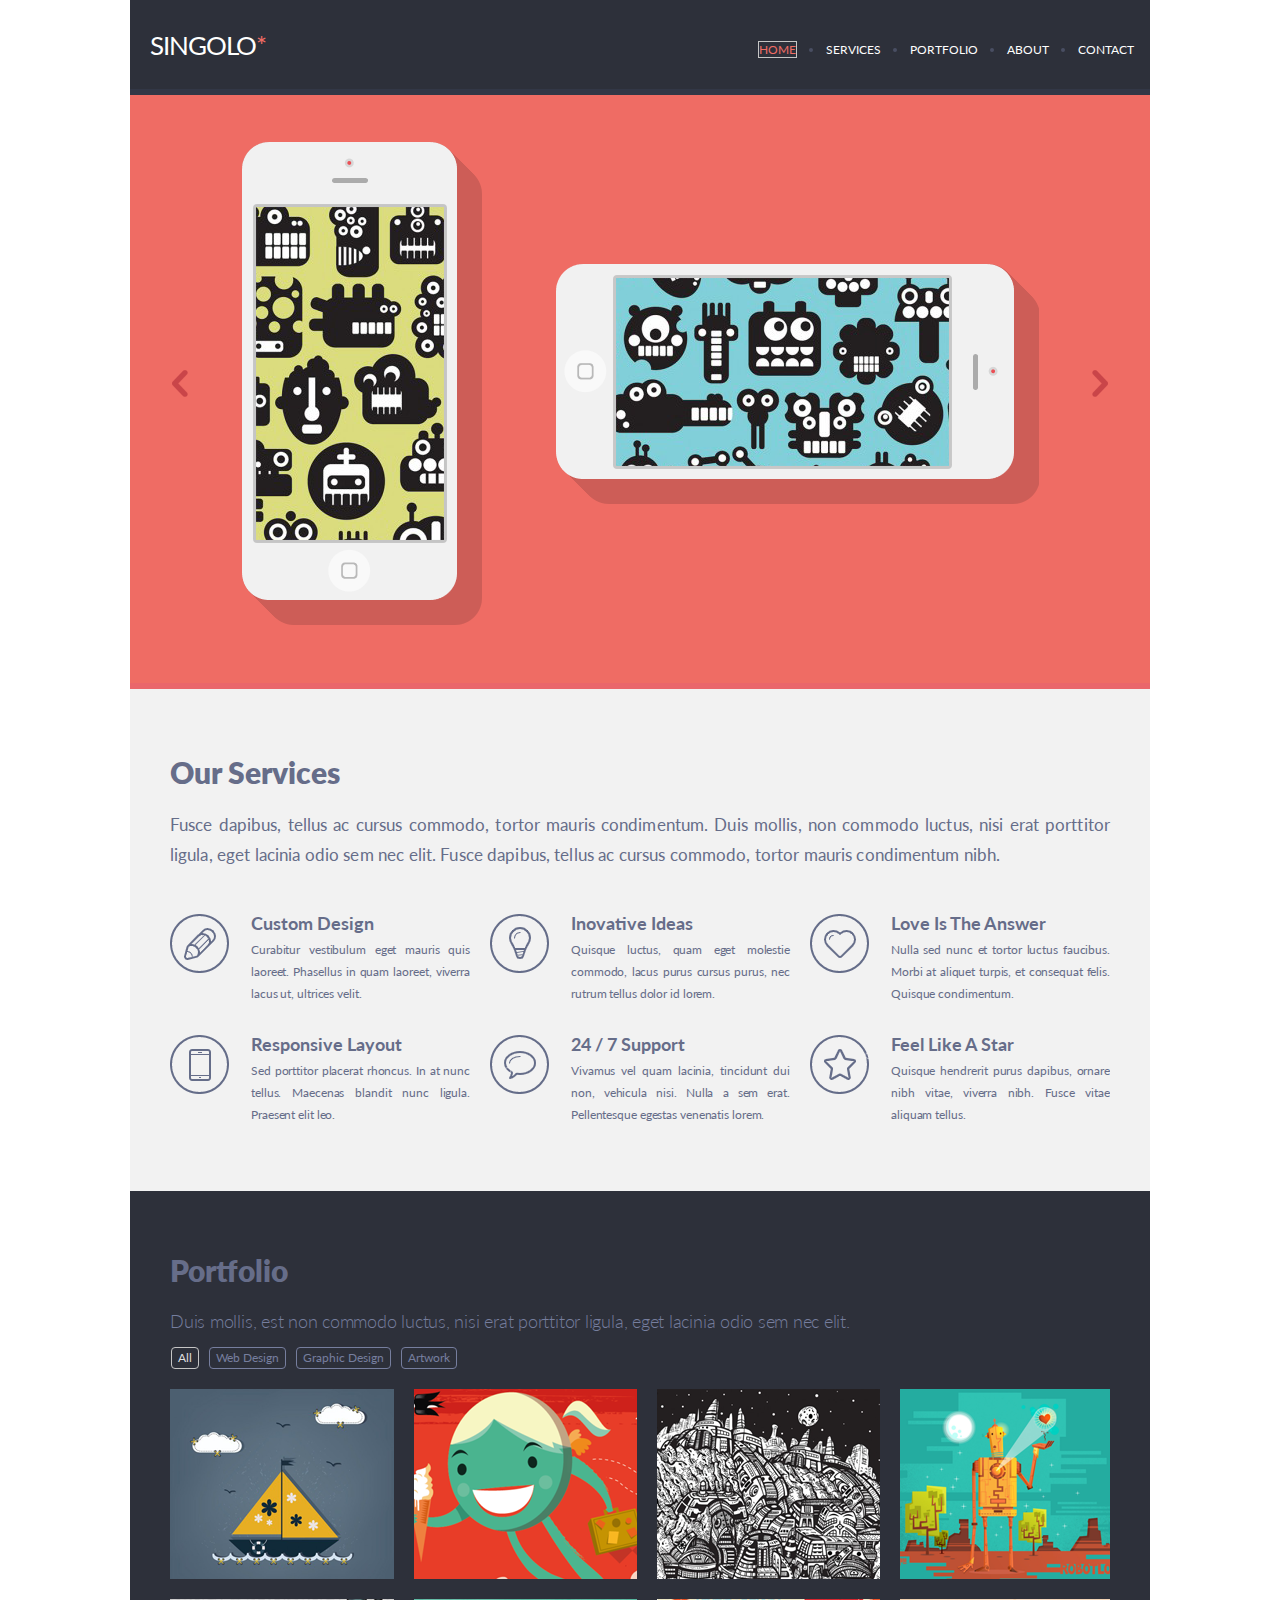
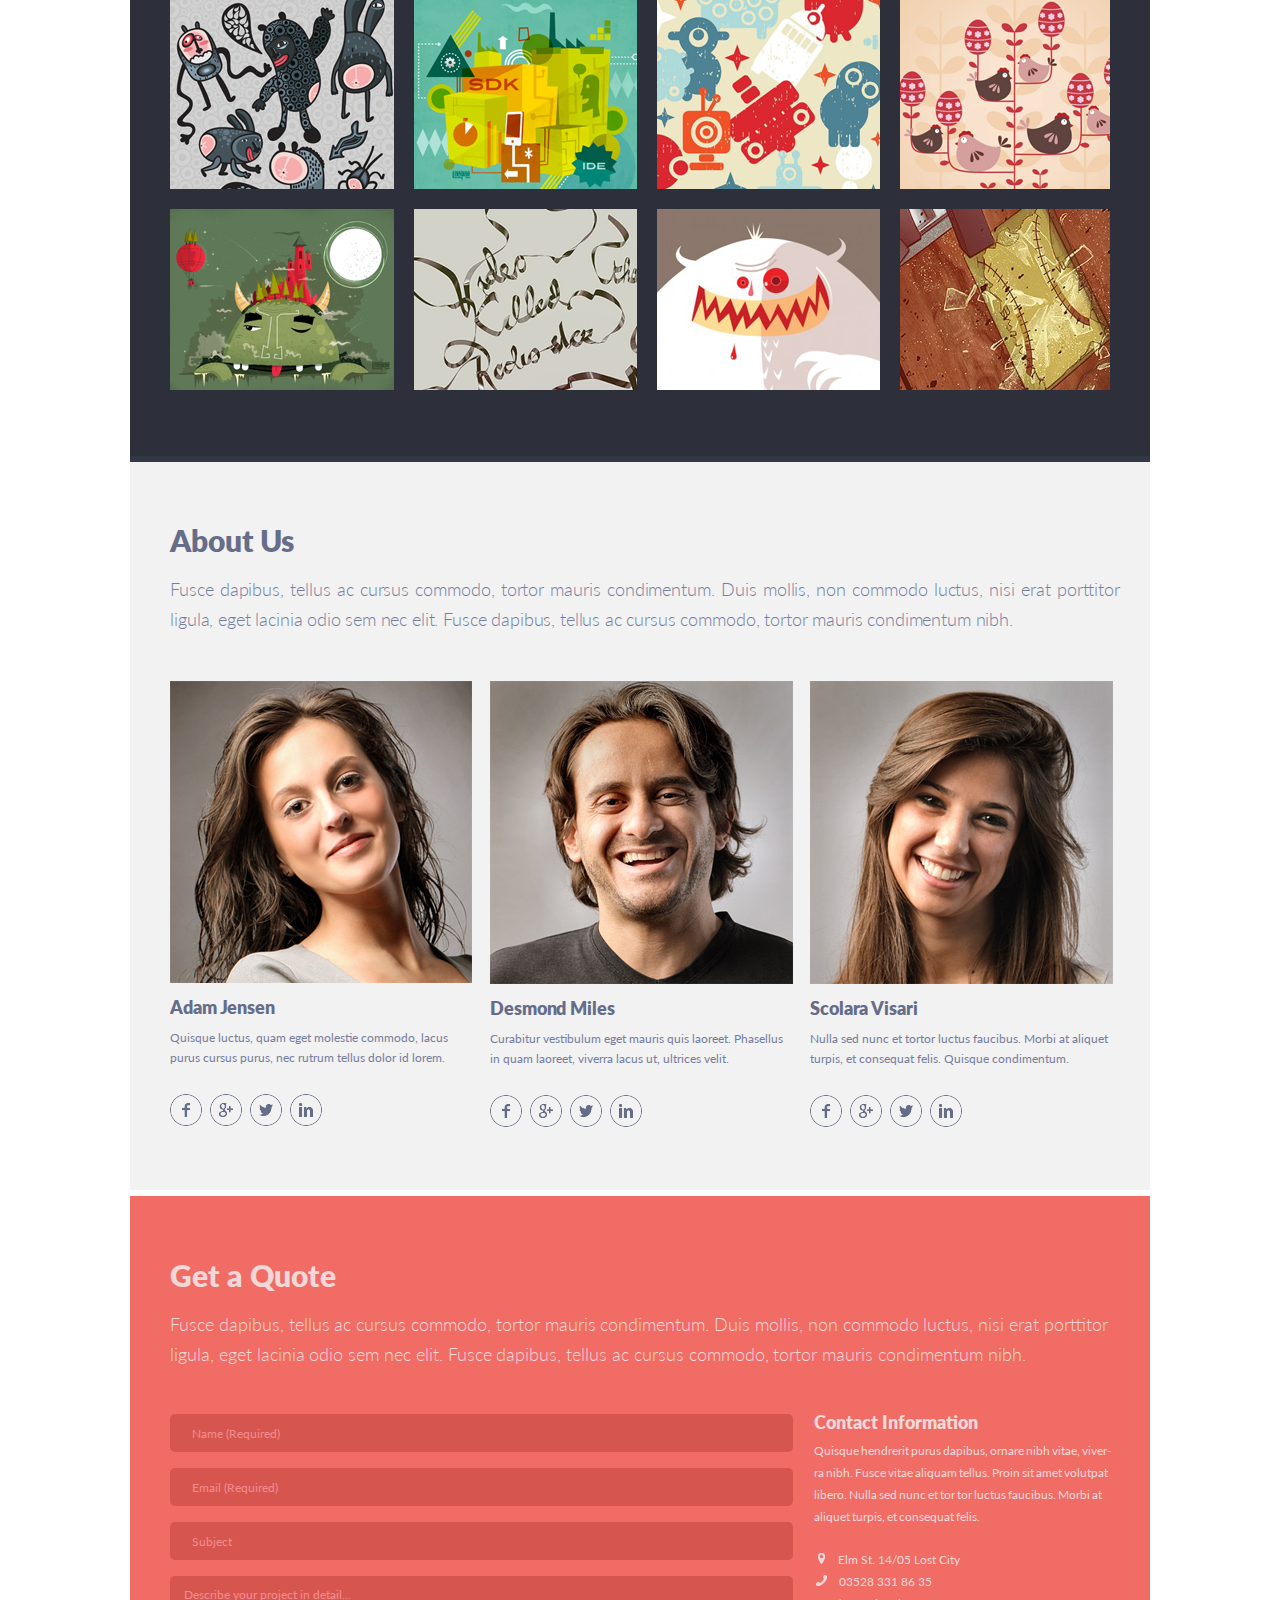
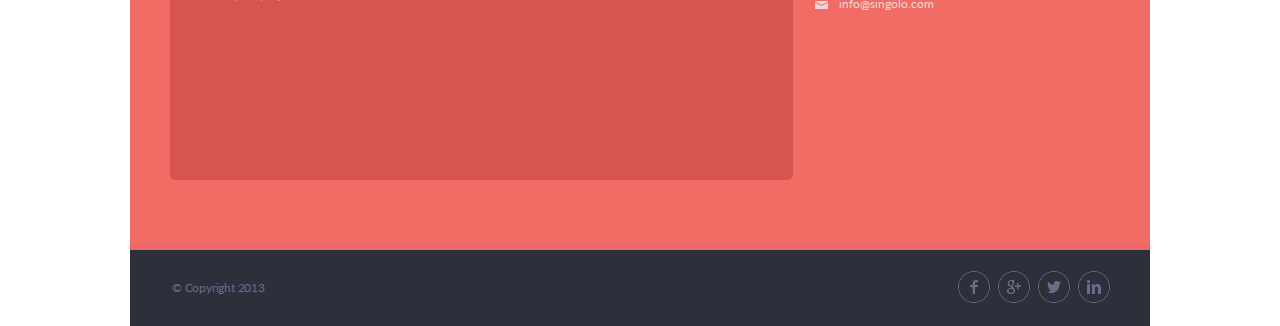
<file: index.html>
<!DOCTYPE html>
<html lang="en" dir="ltr">
  <head>
    <meta charset="utf-8">
    <link rel="stylesheet" href="style.css">
    <title>Singolo</title>
  </head>
  <body>
    <header>
      <div class="container">
        <h1>Singolo</h1>
        <nav class="header-nav">
          <ul>
            <li><span class="active">Home</span></li>
            <li><span>Services</span></li>
            <li><span>Portfolio</span></li>
            <li><span>About</span></li>
            <li><span>Contact</span></li>
          </ul>
        </nav>
      </div>
    </header>
    <section class="promo">
      <div class="wrapper">
        <div class="slider">
          <img class="slider__arrow_left" src="./assets/images/left.png" alt="left-arrow">
          <div class="slider__content">
            <img class="slider__image-1" src="./assets/images/iphone-vertical.png" alt="iphone vertical">
            <img class="slider__image-2" src="./assets/images/iphone-horizontal.png" alt="iphone horizontal">
          </div>
          <img class="slider_arrow_right" src="./assets/images/right.png" alt="right-arrow">
        </div>
      </div>
    </section>
    <section class="services">
                <div class="head-services">
                    <h2>Our Services</h2>
                    <p>
                        Fusce dapibus, tellus ac cursus commodo, tortor mauris condimentum.
                        Duis mollis, non commodo luctus, nisi erat porttitor ligula, eget
                        lacinia odio sem nec elit. Fusce dapibus, tellus ac cursus commodo,
                        tortor mauris condimentum nibh.
                    </p>
                </div>
                <div class="container-service">
                    <div class="services-item">
                        <img class="service-icon" src="assets/images/serv/pen.png" alt="image">
                        <div class="item-description">
                            <h3>Custom design</h3>
                            <p>
                                Curabitur vestibulum eget mauris quis laoreet. Phasellus in quam
                                laoreet, viverra lacus ut, ultrices velit.</p>
                        </div>
                    </div>
                    <div class="services-item">
                        <img class="service-icon" src="assets/images/serv/bulb.png" alt="image">
                        <div class="item-description">
                            <h3>Inovative ideas</h3>
                            <p>
                                Quisque luctus, quam eget molestie commodo, lacus purus cursus
                                purus, nec rutrum tellus dolor id lorem.</p>
                        </div>
                    </div>
                    <div class="services-item">
                        <img class="service-icon" src="assets/images/serv/heart.png" alt="image">
                        <div class="item-description">
                            <h3>Love is the answer</h3>
                            <p>Nulla sed nunc et tortor luctus faucibus. Morbi at aliquet turpis,
                            et consequat felis. Quisque condimentum.</p>
                        </div>
                    </div>
                    <div class="services-item">
                        <img class="service-icon" src="assets/images/serv/phone.png" alt="image">
                        <div class="item-description">
                            <h3>Responsive layout</h3>
                            <p>  Sed porttitor placerat rhoncus. In at nunc tellus. Maecenas blandit nunc
                                ligula. Praesent elit leo.</p>
                        </div>
                    </div>
                    <div class="services-item">
                        <img class="service-icon" src="assets/images/serv/bubble.png" alt="image">
                        <div class="item-description">
                            <h3>24 / 7 support</h3>
                            <p>Vivamus vel quam lacinia, tincidunt dui non, vehicula nisi. Nulla a sem
                                erat. Pellentesque egestas venenatis lorem.</p>
                        </div>
                    </div>
                    <div class="services-item">
                        <img class="service-icon" src="assets/images/serv/star.png" alt="image">
                        <div class="item-description">
                            <h3>Feel like a star</h3>
                            <p>Quisque hendrerit purus dapibus, ornare nibh vitae, viverra
                                nibh. Fusce vitae aliquam tellus.</p>
                        </div>
                    </div>
                </div>
          </section>
    </div>
	<main>
      <section class="portfolio">
        <div class='portfolio-title'>
          <h2>Portfolio</h2>
          <p>
            Duis mollis, est non commodo luctus, nisi erat porttitor ligula, eget lacinia odio sem nec elit.
          </p>
        </div>
        <div class="filter">
          <button class="filter-item active">All</button>
          <button class="filter-item">Web Design</button>
          <button class="filter-item">Graphic Design</button>
          <button class="filter-item">Artwork</button>
        </div>
        <div class="projects-container">
          <img src="./assets/image/Picture-1.png" alt="1">
          <img src="./assets/image/Picture-2.png" alt="2">
          <img src="./assets/image/Picture-3.png" alt="3">
          <img src="./assets/image/Picture-4.png" alt="4">
          <img src="./assets/image/Picture-5.png" alt="5">
          <img src="./assets/image/Picture-6.png" alt="6">
          <img src="./assets/image/Picture-7.png" alt="7">
          <img src="./assets/image/Picture-8.png" alt="8">
          <img src="./assets/image/Picture-9.png" alt="9">
          <img src="./assets/image/Picture-10.png" alt="10">
          <img src="./assets/image/Picture-11.png" alt="11">
          <img src="./assets/image/Picture-12.png" alt="12">
        </div>
      </section>
      <section class="about-us">
      <div class="wrapper">
          <h2 class="about-us-head">About Us</h2>
          <p class="about-us-description">Fusce dapibus, tellus ac cursus commodo, tortor mauris condimentum. Duis mollis, non commodo luctus, nisi erat porttitor ligula, eget lacinia odio sem nec elit. Fusce dapibus, tellus ac cursus commodo, tortor mauris condimentum nibh.</p>
          <div class="layout-3-column">
              <div class="card">
                  <img src="./assets/image/photo1.png" alt="photo1">
                  <h3 class="card-head">Adam Jensen</h3>
                  <p class="card-content">Quisque luctus, quam eget molestie commodo, lacus purus cursus purus, nec rutrum tellus dolor id lorem.</p>
                  <div class="card-net">
                      <a href="#"><img src="assets/image/facebook.png" alt="facebook"></a>
                      <a href="#"><img src="assets/image/google.png" alt="google"></a>
                      <a href="#"><img src="assets/image/twitter.png" alt="twitter"></a>
                      <a href="#"><img src="assets/image/linkedin.png" alt="linkedin"></a>
                  </div>
              </div>
              <div class="card">
                  <img src="./assets/image/photo2.png" alt="photo2">
                  <h3 class="card-head">Desmond Miles</h3>
                  <p class="card-content">Curabitur vestibulum eget mauris quis laoreet. Phasellus in quam laoreet, viverra lacus ut, ultrices velit.</p>
                  <div class="card-net">
                      <a href="#"><img src="./assets/image/facebook.png" alt="facebook"></a>
                      <a href="#"><img src="./assets/image/google.png" alt="google"></a>
                      <a href="#"><img src="./assets/image/twitter.png" alt="twitter"></a>
                      <a href="#"><img src="./assets/image/linkedin.png" alt="linkedin"></a>
                  </div>
              </div>
              <div class="card">
                  <img src="./assets/image/photo3.png" alt="photo3">
                  <h3 class="card-head">Scolara Visari</h3>
                  <p class="card-content">Nulla sed nunc et tortor luctus faucibus. Morbi at aliquet turpis, et consequat felis. Quisque condimentum.</p>
                  <div class="card-net">
                      <a href="#"><img src="./assets/image/facebook.png" alt="facebook"></a>
                      <a href="#"><img src="./assets/image/google.png" alt="google"></a>
                      <a href="#"><img src="./assets/image/twitter.png" alt="twitter"></a>
                      <a href="#"><img src="./assets/image/linkedin.png" alt="linkedin"></a>
                  </div>
              </div>
          </div>
        </div>
      </section>
    </main>
	<section class='get-container'>
      <div class='content-container'>
        <h2>Get a Quote</h2>
        <p>Fusce dapibus, tellus ac cursus commodo, tortor mauris condimentum. Duis mollis, non commodo luctus, nisi erat porttitor ligula, eget lacinia odio sem nec elit. Fusce dapibus, tellus ac cursus commodo, tortor mauris condimentum nibh.</p>
        <div class='form'>
            <input placeholder="Name (Required)">
            <input placeholder="Email (Required)">
            <input placeholder="Subject">
            <textarea placeholder="Describe your project in detail..."></textarea>
        </div>
        <div class='container-contacts'>
            <h5>Contact Information</h5>
            <p>
                Quisque hendrerit purus dapibus, ornare nibh vitae, viver-ra nibh. Fusce vitae aliquam tellus. Proin sit amet volutpat libero. Nulla sed nunc et tor tor luctus faucibus. Morbi at aliquet turpis, et consequat felis.
            </p>
            <div class='contact-info'>
                <span>
                    <img class="contact-img1" src='assets/image/location.png' alt='Image'><span class="location">Elm St. 14/05 Lost City</span>
                </span>
                <span>
                    <img class="contact-img2" src='assets/image/phone.png' alt='Image'><span class="contact">03528 331 86 35</span>
                </span>
                <span>
                    <img class="contact-img3" src='assets/image/mail.png' alt='Image'><span class="contact">info@singolo.com</span>
                </span>
            </div>
          </div>
        </div>
      </section>
      <footer>
        <p>© Copyright 2013</p>
        <span class='footer-social'>
          <span><a href="#"><img src="assets/image/facebook.png" alt="facebook"></a></span>
          <span><a href="#"><img src="assets/image/google.png" alt="google"></a></span>
          <span><a href="#"><img src="assets/image/twitter.png" alt="twitter"></a></span>
          <span><a href="#"><img src="assets/image/linkedin.png" alt="linkedin"></a></span>
        </span>
      </footer>
  </body>
</html>
</file>
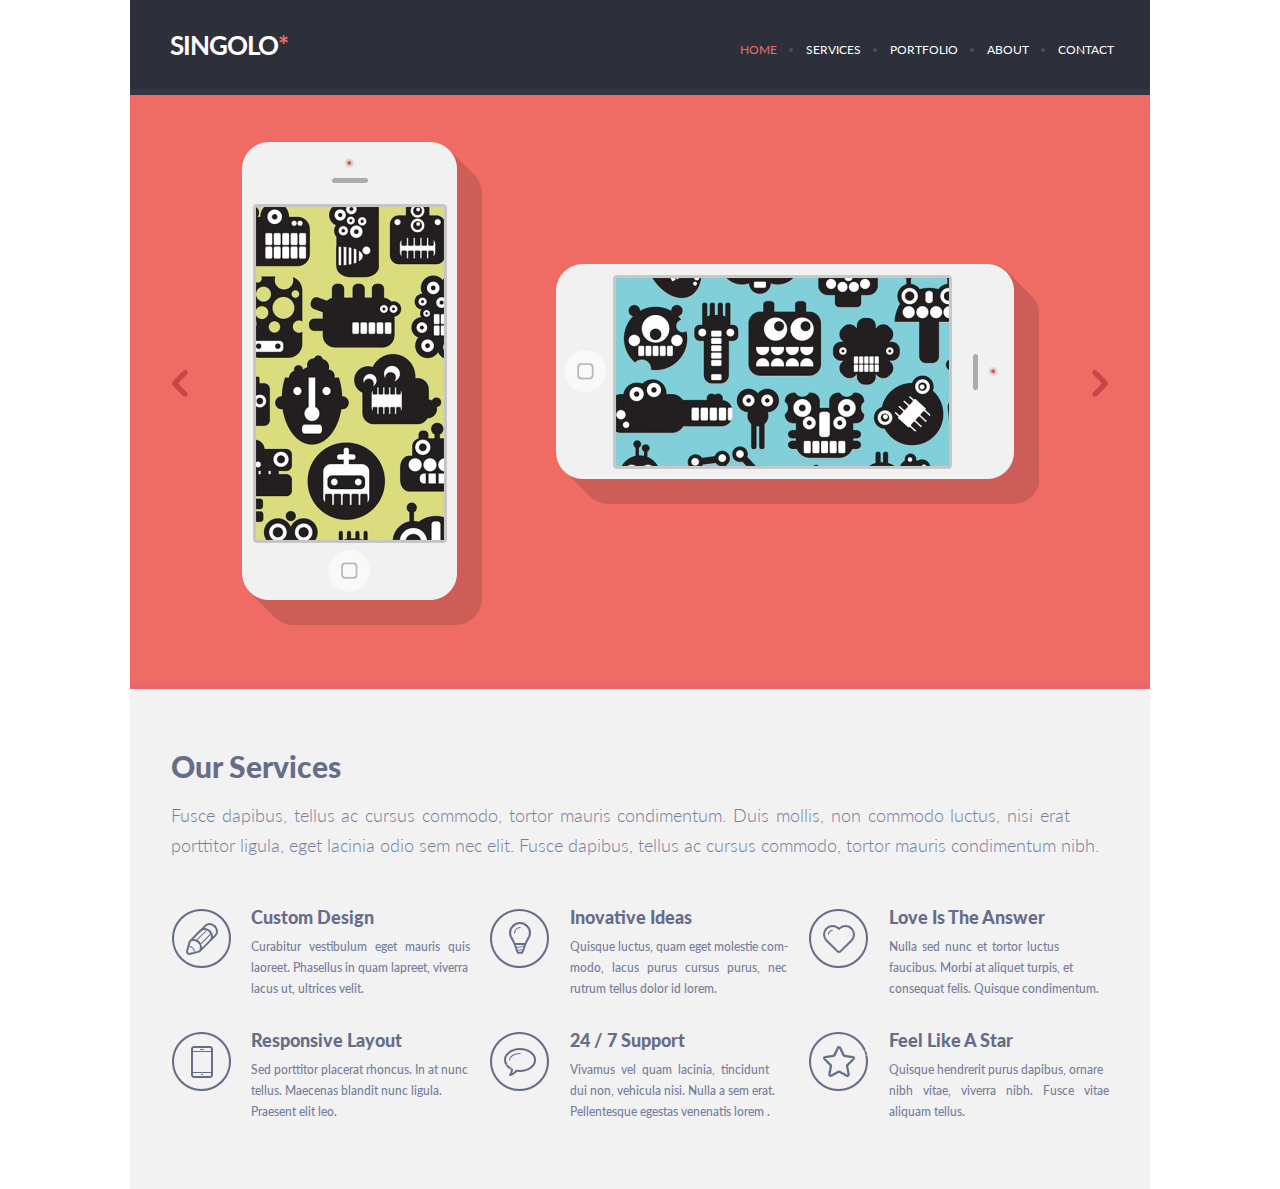
<file: singolo1.html>
<!DOCTYPE html>
<html lang="en" dir="ltr">
  <head>
    <meta charset="utf-8">
    <link href="https://fonts.googleapis.com/css?family=Lato:300,400,700,900&display=swap" rel="stylesheet">
    <link rel="stylesheet" href="Singolo1.css">
    <title>Singolo</title>
  </head>
  <body>
    <header>
      <div class="container">
        <h1>Singolo</h1>
        <nav class="header-nav">
          <ul>
            <li><span class="active">Home</span></li>
            <li><span>Services</span></li>
            <li><span>Portfolio</span></li>
            <li><span>About</span></li>
            <li><span>Contact</span></li>
          </ul>
        </nav>
      </div>
    </header>
    <section class="promo">
      <div class="wrapper">
        <div class="slider">
          <img class="slider__arrow_left" src="./assets/images/left.png" alt="left-arrow">
          <div class="slider__content">
            <img class="slider__image-1" src="./assets/images/iphone-vertical.png" alt="iphone vertical">
            <img class="slider__image-2" src="./assets/images/iphone-horizontal.png" alt="iphone horizontal">
          </div>
          <img class="slider_arrow_right" src="./assets/images/right.png" alt="right-arrow">
        </div>
      </div>
    </section>
    <section class="service">
        <div class="wrapper">
          <div class="service-content">
            <div class="service__description">
              <h2>Our Services</h2>
              <p><span class="service__desc">Fusce dapibus, tellus ac cursus commodo, tortor mauris condimentum. Duis mollis, non commodo luctus, nisi erat porttitor</span> ligula, eget lacinia odio sem nec elit. Fusce dapibus, tellus ac cursus commodo, tortor mauris condimentum nibh.</p>
            </div>
            <div class="layout-3-column">
              <div class="our-service">
                <div class="our-service__name">
                  <div class="our-service__img first-col-img">
                    <img src="assets/images/serv/pen.png" alt="pen" width="59" height="59">
                  </div>
                  <div class="our-service__info">
                    <h2>Custom Design</h2>
                    <p class="our-service__desc"><span class="spacing1">Curabitur vestibulum eget mauris quis</span> laoreet. Phasellus in quam lapreet, viverra lacus ut, ultrices velit.</p>
                  </div>
                </div>
                <div class="our-service__name">
                  <div class="our-service__img first-col-img">
                    <img src="assets/images/serv/phone.png" alt="phone" width="59" height="59">
                  </div>
                  <div class="our-service__info">
                    <h2>Responsive Layout</h2>
                    <p class="our-service__desc">Sed porttitor placerat rhoncus. In at nunc tellus. Maecenas blandit nunc ligula. Prae&shy;sent elit leo.</p>
                  </div>
                </div>
              </div>
              <div class="our-service">
                <div class="our-service__name">
                  <div class="our-service__img">
                    <img src="assets/images/serv/bulb.png" alt="bulb" width="59" height="59">
                  </div>
                  <div class="our-service__info">
                    <h2>Inovative Ideas</h2>
                    <p class="our-service__desc">Quisque luctus, quam eget molestie com&shy;modo<span class="spacing2">, lacus purus cursus purus, nec</span> rutrum tellus dolor id lorem.</p>
                  </div>
                </div>
                <div class="our-service__name">
                  <div class="our-service__img">
                    <img src="assets/images/serv/bubble.png" alt="bubble" width="59" height="59">
                  </div>
                  <div class="our-service__info">
                    <h2>24 / 7 Support</h2>
                    <p class="our-service__desc"><span class="spacing3">Vivamus vel quam lacinia, tincidunt dui</span> non, vehicula nisi. Nulla a sem erat. Pellen&shy;tesque egestas venenatis lorem .</p>
                  </div>
                </div>
              </div>
              <div class="our-service">
                <div class="our-service__name">
                  <div class="our-service__img">
                    <img src="assets/images/serv/heart.png" alt="heart" width="59" height="59">
                  </div>
                  <div class="our-service__info">
                    <h2> Love Is The Answer</h2>
                    <p class="our-service__desc"><span class="spacing4">Nulla sed nunc et tortor luctus faucibus</span>. Morbi at aliquet turpis, et consequat felis. Quisque condimentum.</p>
                  </div>
                </div>
                <div class="our-service__name">
                  <div class="our-service__img">
                    <img src="assets/images/serv/star.png" alt="star" width="59" height="59">
                  </div>
                  <div class="our-service__info">
                    <h2> Feel Like A Star</h2>
                    <p class="our-service__desc">Quisque hendrerit purus dapibus, ornare <span class="spacing5">nibh vitae, viverra nibh. Fusce vitae</span> aliquam tellus.</p>
                  </div>
                </div>
              </div>
            </div>
          </div>
        </div>
          <div class="line color"></div>
      </section>
  </body>
</html>
</file>
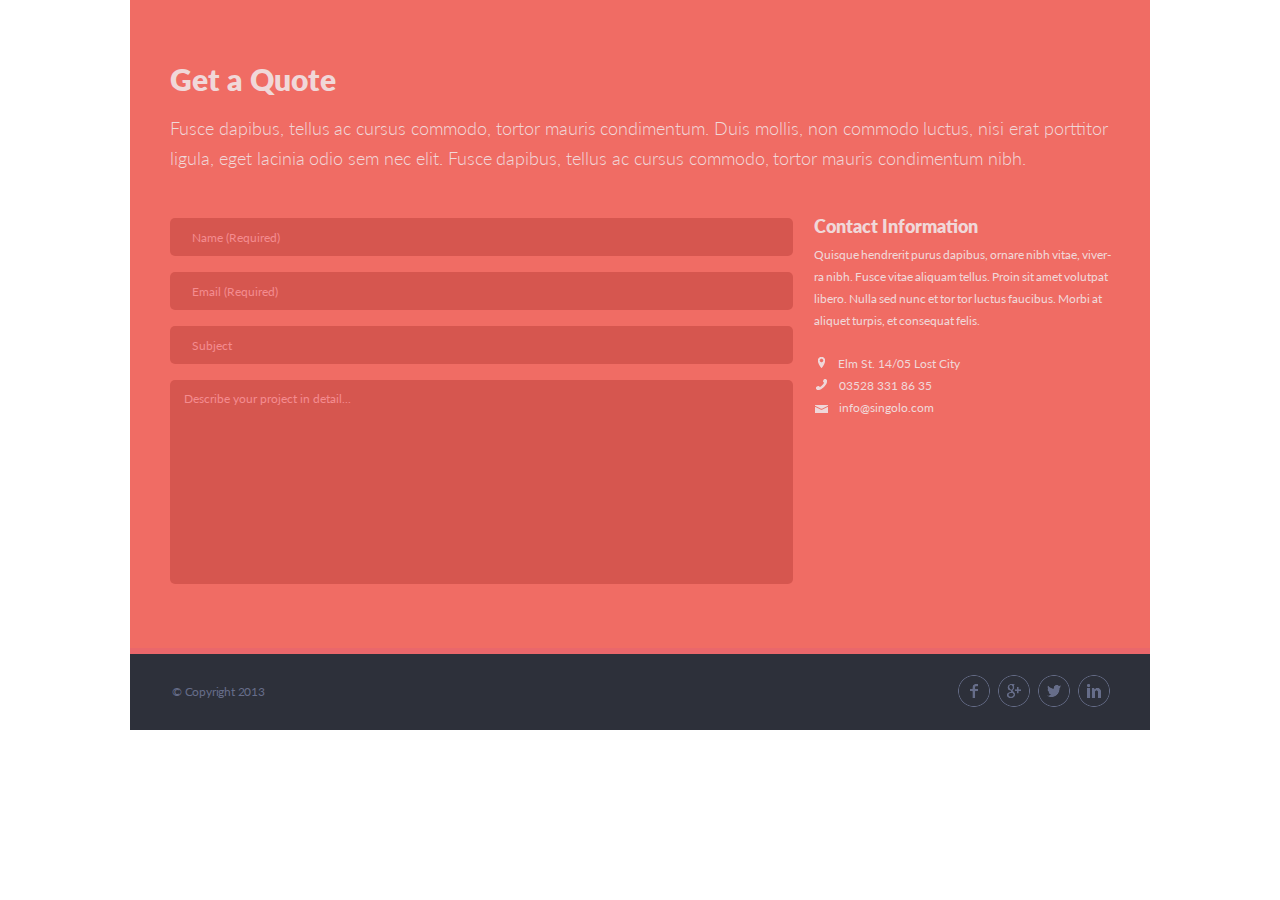
<file: singolo3.html>
<!DOCTYPE html>
<html lang="en" dir="ltr">
  <head>
    <meta charset="utf-8">
    <link rel="stylesheet" href="singolo3.css">
    <title></title>
  </head>
  <body>
    <section class='get-container'>
      <div class='content-container'>
        <h2>Get a Quote</h2>
        <p>Fusce dapibus, tellus ac cursus commodo, tortor mauris condimentum. Duis mollis, non commodo luctus, nisi erat porttitor ligula, eget lacinia odio sem nec elit. Fusce dapibus, tellus ac cursus commodo, tortor mauris condimentum nibh.</p>
        <div class='form'>
            <input placeholder="Name (Required)">
            <input placeholder="Email (Required)">
            <input placeholder="Subject">
            <textarea placeholder="Describe your project in detail..."></textarea>
        </div>
        <div class='container-contacts'>
            <h5>Contact Information</h5>
            <p>
                Quisque hendrerit purus dapibus, ornare nibh vitae, viver-ra nibh. Fusce vitae aliquam tellus. Proin sit amet volutpat libero. Nulla sed nunc et tor tor luctus faucibus. Morbi at aliquet turpis, et consequat felis.
            </p>
            <div class='contact-info'>
                <span>
                    <img class="contact-img1" src='./assets/image/location.png'><span class="location">Elm St. 14/05 Lost City</span>
                </span>
                <span>
                    <img class="contact-img2" src='./assets/image/phone.png'><span class="contact">03528 331 86 35</span>
                </span>
                <span>
                    <img class="contact-img3" src='./assets/image/mail.png'><span class="contact">info@singolo.com</span>
                </span>
            </div>
          </div>
        </div>
      </section>
      <footer>
        <p>© Copyright 2013</p>
        <span class='footer-social'>
          <span><a href="#"><img src="./assets/image/facebook.png" alt="facebook"></a></span>
          <span><a href="#"><img src="./assets/image/google.png" alt="google"></a></span>
          <span><a href="#"><img src="./assets/image/twitter.png" alt="twitter"></a></span>
          <span><a href="#"><img src="./assets/image/linkedin.png" alt="linkedin"></a></span>
        </span>
      </footer>
  </body>
</html>
</file>
<file: style.css>
@font-face {
  font-family: "Lato Regular";
  src: url("assets/fonts/Lato-Regular.ttf") format("truetype");
}

@font-face {
  font-family: "Lato Light";
  src: url("assets/fonts/Lato-Light.ttf") format("truetype");
}

@font-face {
  font-family: "Lato Bold";
  src: url("assets/fonts/Lato-Bold.ttf") format("truetype");
}

@font-face {
  font-family: "Lato Black";
  src: url("assets/fonts/Lato-Black.ttf") format("truetype");
}

* {
    margin: 0;
    font-family: "Lato Regular", sans-serif;
    font-weight: normal;
}

body {
  padding: 0;
  width: 1020px;
  margin: auto;
}

.container {
  max-width: 980px;
  margin: 0 auto;
  padding: 0 20px;
}
header {
  background-color: #2d303a;
  color: #fff;
  box-shadow: 0px 6px 0px #323746;
  position: relative;
  z-index: 9;
}
header .container{
  height: 89px;
  display: flex;
  justify-content: space-between;
  align-items: center;
  text-transform: uppercase;
}
h1 {
  font-size: 26px;
  letter-spacing: -1.1px;
}
h1::after {
  content: "*";
  color: #f06c64;

}
.header-nav {
  margin-right: -6px;
  margin-top: 10px;
}
.header-nav ul {
  display: flex;
  font-size: 12px;
  letter-spacing: 0px;
}
.header-nav ul li {
  margin-left: 10px;
  margin-right: 2px;
  list-style-position: inside;
  color: #494e62;
}
.header-nav ul li:first-child {
  list-style: none;
}
.header-nav ul li span {
  color: #fff;
  transition: color, 0.5s;
}
.header-nav ul li span:hover {
  color: #f1837d;
  cursor: pointer;
}
.header-nav ul li:first-child span {
  color: #f06c64;
}

.promo {
  box-sizing: border-box;
  height: 600px;
  background-color: #ef6c64;
  border-bottom: 6px solid #ea666b;
}

.slider {
  display: flex;
  justify-content: space-between;
  align-items: center;
  padding-top: 53px;
}

.slider__arrow_left {
  height: 100%;
  cursor: pointer;
  margin-left: 42px;
}

.slider_arrow_right {
  height: 100%;
  cursor: pointer;
  margin-right: 42px;
}

.slider__content {
  display: flex;
  justify-content: space-between;
  align-items: center;
}

.slider__image-2 {
  height: 240px;
  margin-left: 74px;
}

.services {
    padding: 55px 40px 65px;
    color: #666d89;
    background-color: #f2f2f2;
}

.head-services h2 {
    font-size: 30px;
    font-family: "Lato Black", sans-serif;
    padding-bottom: 20px;
    margin-top: 10px;
    font-weight: bold;
}

.head-services p {
    font-size: 17px;
    font-family: "Lato Regular", sans-serif;
    text-align: justify;
    line-height: 30px;
    letter-spacing: .1px;
    word-spacing: .2px;
}

.container-service {
    margin-top: 44px;
    display: grid;
    grid-template-columns: 1fr 1fr 1fr;
    column-gap: 20px;
    grid-row-gap: 30px;
    overflow: hidden;
}

.services-item {
    display: grid;
    grid-template-columns: 60px 1fr;
    grid-column-gap: 18px;
}

.item-description h3 {
    font-size: 18px;
    font-family: "Lato Bold", sans-serif;
    text-transform: capitalize;
    padding-bottom: 5px;
    font-weight: bold;
    margin-top: -2px;
    margin-left: 3px;
}

.item-description p {
    font-size: 12px;
    line-height: 22px;
    letter-spacing: -.1px;
    text-align: justify;
    margin-left: 3px;
}



.portfolio {
    width: 1020px;
    margin: auto;
    padding: 61px 40px 66px;
    box-sizing: border-box;
    background-color: #2d303a;
    color: #666d89;
    border-bottom: solid 6px #323746;;
}

.portfolio-title h2 {
  font-size: 30px;
  font-weight: bold;
  font-family: "Lato Black", sans-serif;
  padding-bottom: 18px;

}

.portfolio-title p{
  font-size: 18px;
  line-height: 30px;
  color: #767e9e;
  font-family: "Lato Light";
  font-weight: 300;
  text-align: left;
  letter-spacing: -.2px;
  word-spacing: -0.2px;
}

.filter {
    display: flex;
    margin: 11px 1px 20px;
}

.filter-item {
    outline: none;
    cursor: pointer;
    background-color: transparent;
    color: #767e9e;
    border: 1px solid #767e9e;
    border-radius: 4px;
    margin-right: 10px;
    line-height: 18px;
    font-size: 12px;
}

.active, .filter-item:hover {
    color: #dedede;;
    border: 1px solid #c5c5c5;
    transition: .3s;
}

.projects-container {
    display: grid;
    grid-template-columns: repeat(4, 1fr);
    gap: 20px;
    max-height: 601px;
    overflow: hidden;
}



.projects-container div {
  height: 187px;
  width: 220px;
  display: inline-flex;
  flex-direction: row;
  align-items:center;
  justify-content:space-around;
  overflow: hidden;
}
.projects-container div:first-child{
  background-image:url("assets/portfolio/Project1.png");
  background-position-x: 45%;
  background-position-y: 22%;
}
.projects-container div:nth-child(2){
  background-image: url("assets/portfolio/Project2.png");
  background-position-x: 57%;
  background-position-y: 50%;
}

.projects-container div:nth-child(3){
  background-image: url("assets/portfolio/Project3.png");
  background-position-x: 37%;
  background-position-y: 1%;
}
.projects-container div:nth-child(5) img{
  align-self:flex-start;
}

.projects-container div:nth-child(11) img{
  align-self:flex-end;
}

.about-us {
    width: 1020px;
    margin: auto;
    background-color: #f2f2f2;
    border-bottom: 6px solid #ffffff;
}

.about-us .wrapper {
    width: 950px;
    margin: 0 auto;
    padding: 0 40px;
    height: 728px;
    display: flex;
    flex-direction: column;
}

.about-us-head {
    font-family: "Lato Black";
    margin-top: 60px;
    font-size: 30px;
    color: #666d89;
    letter-spacing: -0.1px;
    word-spacing: -.7px;
    cursor: default;
}

.about-us-description {
    color: #767e9e;
    font-family: "Lato Light";
    font-size: 18px;
    cursor: default;
    line-height: 30px;
    margin-top: 16px;
    margin-bottom: 0px;
    word-spacing: -.3px;
    text-align: justify;
    letter-spacing: -0.1px;
}

.layout-3-column {
    margin-top: 42px;
    display: flex;
    flex-direction: row;
}

.card {
    margin-top: 5px;
    width: 300px;
    height: 460px;
    margin-right: 20px;
}

.card:nth-child(3n) {
    margin-right: 0;
}

.card-head {
    margin-top: 10px;
    font-size: 18px;
    letter-spacing: -0.1px;
    font-family: 'Lato Black';
    cursor: default;
    color: #666d89;
    white-space: nowrap;
    overflow: hidden;
}

.card-content {
    margin-top: 10px;
    font-size: 12px;
    letter-spacing: 0px;
    font-family: "Lato Regular";
    cursor: default;
    color: #767e9e;
    line-height: 1.7;
}

.card-net {
    margin-top: 25px;
}

.card-net a {
    cursor: default;
}

.card-net img {
    margin-right: 4px;
}

.card-net img:hover {
    filter: brightness(0);
    cursor: pointer;
}

.get-container {
    height: 578px;
    background-color: #f06c64;
    padding-top: 70px;
    padding-left:  40px;
    color: #f0d8d9;
    border-bottom: solid 6px #ea676b;
}

.content-container h2{
font-size: 30px;
line-height: 18px;
font-weight: bold;
font-family: "Lato Black", sans-serif;
padding-bottom: 15px;
}

.content-container>p{
  margin-top: 10px;
  font-size: 18px;
  line-height: 30px;
  font-family: "Lato Light";
  word-spacing: -0.2px;
}

input::placeholder {
    color: #f48c8f;
    padding-left: 20px;
}

textarea::placeholder {
    color: #f48c8f;
    padding-left: 12px;
}

textarea,
input {
    border: none;
}

.form {
    display: inline-flex;
    flex-direction: column;
    margin-top: 45px;
    height: 366px;
    justify-content: space-between;
}

.form input {
    width: 619px;
    height: 36px;
    border-radius: 5px;
    background-color: #d6564f;
    font-size: 12px;
    line-height: 22px;
    font-family: 'Lato Regular';

}

.form textarea {
    height: 200px;
    border-radius: 5px;
    background-color: #d6564f;
    font-size: 12px;
    line-height: 34px;
    font-family: 'Lato Regular';
    resize: none
}

.container-contacts {
    display: inline-flex;
    margin-left: 17px;
    width: 300px;
    flex-direction: column;
}

.container-contacts h5 {
    font-size: 18px;
    line-height: 18px;
    color: #f0d8d9;
    font-family: "Lato Black";
    margin: 0;
    position: relative;
    top: -9px;
}

.container-contacts p {
    width: 300px;
    height: 97px;
    font-size: 12px !important;
    line-height: 22px !important;;
    font-family: "Lato Regular", sans-serif;
    word-spacing: -1px;
    padding-bottom: 10px;
}

.contact-info span span {
    font-size: 12px;
    line-height: 21px;
    color: #f0d8d9;
    font-family: "Lato Regular", sans-serif;
    cursor: pointer;
}

.contact-info {
    display: contents;
}

.contact-img1 {
    margin-left: 4px;
    margin-top: 6px;
}

.contact-img2 {
    margin: 0 0 0 2px;
}

.contact-img3 {
    margin: 0px -1px -1px 1px;
}

.location {
    margin: 0 13px;
}

.contact {
    margin: 0 12px;
}

footer {
  display: flex;
  justify-content: space-between;
  align-items: center;
  height: 76px;
  background-color: #2d303a;
}

footer p {
    font-size: 12px;
    line-height: 6px;
    color: #666d89;
    font-family: 'Lato Regular';
    margin-left: 42px;
    letter-spacing: -.2px;
}

.footer-social {
    display: inline-flex;
    margin-right: 40px;
    justify-content: space-between;
    width:152px;
}
</file>
<file: Singolo1.css>
* {
  margin: 0;
  padding: 0;
  font-family: 'Lato', sans-serif;
  box-sizing: border-box;
}

body{
  width: 1020px;
  margin: auto;
}
.container {
  max-width: 980px;
  margin: 0 auto;
  padding: 0 20px;
}
header {
  background-color: #2d303a;
  color: #fff;
  box-shadow: 0px 6px 0px #323746;
  position: relative;
  z-index: 9;
}
header .container{
  height: 89px;
  display: flex;
  justify-content: space-between;
  align-items: center;
  text-transform: uppercase;
}
h1 {
  font-size: 26px;
  letter-spacing: -1.1px;
}
h1::after {
  content: "*";
  color: #f06c64;

}
.header-nav {
  margin-right: -6px;
  margin-top: 10px;
}
.header-nav ul {
  display: flex;
  font-size: 12px;
  letter-spacing: 0px;
}
.header-nav ul li {
  margin-left: 10px;
  margin-right: 2px;
  list-style-position: inside;
  color: #494e62;
}
.header-nav ul li:first-child {
  list-style: none;
}
.header-nav ul li span {
  color: #fff;
  transition: color, 0.5s;
}
.header-nav ul li span:hover {
  color: #f1837d;
  cursor: pointer;
}
.header-nav ul li:first-child span {
  color: #f06c64;
}

.promo {
  box-sizing: border-box;
  height: 600px;
  background-color: #ef6c64;
  border-bottom: 6px solid #ea666b;
}

.slider {
  display: flex;
  justify-content: space-between;
  align-items: center;
  padding-top: 53px;
}

.slider__arrow_left {
  height: 100%;
  cursor: pointer;
  margin-left: 42px;
}

.slider_arrow_right {
  height: 100%;
  cursor: pointer;
  margin-right: 42px;
}

.slider__content {
  display: flex;
  justify-content: space-between;
  align-items: center;
}

.slider__image-2 {
  height: 240px;
  margin-left: 74px;
}

section.service {
	height: 500px;
	background: #f2f2f2;
}
section.service div.color {
	background: #ffffff;
}
section.service .service-content {
	height: 495px;
  margin-left: 41px;
  margin-right: 41px;
}
.service div.service__description {
	height: 219px;
	padding-top: 43px;
	box-sizing: border-box;
}
div.service__description p {
	width: 940px;
	height: 57px;
	font-size: 18px;
	line-height: 30px;
	color: #767e9e;
	font-weight: 300;
	text-align: left;
	margin: 0;


}
div.service__description .service__desc {
	word-spacing: 1.8px;
  font-size: 18px;
  line-height: 30px;
  color: #767e9e;
}

.service__description>h2{
font-size: 30px;
line-height: 18px;
color: #666d89;
font-family: "Lato";
font-weight: 900;
text-align: left;
padding-bottom: 25px;
margin-top: 25px;
}
div.layout-3-column {
	display: flex;
	justify-content: space-between;
}
div.layout-3-column .our-service {
	flex-basis: 300px;
}
div.layout-3-column .our-service__name {
	display: flex;
	justify-content: space-between;
}
div.our-service__name .our-service__img {
	flex-basis: 60px;
	height: 123px;
	vertical-align: top;
	box-sizing: border-box;
	padding-top: 1px;
}
div.our-service__name .first-col-img {
	padding-left: 1px;
}
div.our-service__name .our-service__info {
	flex-basis: 220px;
	vertical-align: top;
}
p.our-service__desc {
	font-size: 12px;
	line-height: 21px;
	color: #767e9e;
	font-weight: 500;
	text-align: left;
    margin-top: 10px;
}
.layout-3-column h2{
font-size: 18px;
line-height: 18px;
color: #666d89;
font-family: "Lato";
font-weight: 900;
text-align: left;
}
p.our-service__desc .spacing1{
	word-spacing: 5px;
}
p.our-service__desc .spacing2{
	word-spacing: 5px;
}
p.our-service__desc .spacing3{
	word-spacing: 3px;
}
p.our-service__desc .spacing4{
	word-spacing: 2px;
}
p.our-service__desc .spacing5{
	word-spacing: 7px;
}
</file>
<file: singolo3.css>
@font-face {
  font-family: "Lato Regular";
  src: url("assets/fonts/Lato-Regular.ttf") format("truetype");
}

@font-face {
  font-family: "Lato Light";
  src: url("assets/fonts/Lato-Light.ttf") format("truetype");
}

@font-face {
  font-family: "Lato Bold";
  src: url("assets/fonts/Lato-Bold.ttf") format("truetype");
}

@font-face {
  font-family: "Lato Black";
  src: url("assets/fonts/Lato-Black.ttf") format("truetype");
}

* {
    margin: 0;
    font-family: "Lato Regular", sans-serif;
    font-weight: normal;
}

body {
  padding: 0;
  width: 1020px;
  margin: auto;
}

.get-container {
    height: 578px;
    background-color: #f06c64;
    padding-top: 70px;
    padding-left:  40px;
    color: #f0d8d9;
    border-bottom: solid 6px #ea676b;
}

.content-container h2{
font-size: 30px;
line-height: 18px;
font-weight: bold;
font-family: "Lato Black", sans-serif;
padding-bottom: 15px;
}

.content-container>p{
  margin-top: 10px;
  font-size: 18px;
  line-height: 30px;
  font-family: "Lato Light";
  word-spacing: -0.2px;
}

input::placeholder {
    color: #f48c8f;
    padding-left: 20px;
}

textarea::placeholder {
    color: #f48c8f;
    padding-left: 12px;
}

textarea,
input {
    border: none;
}

.form {
    display: inline-flex;
    flex-direction: column;
    margin-top: 45px;
    height: 366px;
    justify-content: space-between;
}

.form input {
    width: 619px;
    height: 36px;
    border-radius: 5px;
    background-color: #d6564f;
    font-size: 12px;
    line-height: 22px;
    font-family: 'Lato Regular';

}

.form textarea {
    height: 200px;
    border-radius: 5px;
    background-color: #d6564f;
    font-size: 12px;
    line-height: 34px;
    font-family: 'Lato Regular';
    resize: none
}

.container-contacts {
    display: inline-flex;
    margin-left: 17px;
    width: 300px;
    flex-direction: column;
}

.container-contacts h5 {
    font-size: 18px;
    line-height: 18px;
    color: #f0d8d9;
    font-family: "Lato Black";
    margin: 0;
    position: relative;
    top: -9px;
}

.container-contacts p {
    width: 300px;
    height: 97px;
    font-size: 12px !important;
    line-height: 22px !important;;
    font-family: "Lato Regular", sans-serif;
    word-spacing: -1px;
    padding-bottom: 10px;
}

.contact-info span span {
    font-size: 12px;
    line-height: 21px;
    color: #f0d8d9;
    font-family: "Lato Regular", sans-serif;
    cursor: pointer;
}

.contact-info {
    display: contents;
}

.contact-img1 {
    margin-left: 4px;
    margin-top: 6px;
}

.contact-img2 {
    margin: 0 0 0 2px;
}

.contact-img3 {
    margin: 0px -1px -1px 1px;
}

.location {
    margin: 0 13px;
}

.contact {
    margin: 0 12px;
}

footer {
  display: flex;
  justify-content: space-between;
  align-items: center;
  height: 76px;
  background-color: #2d303a;
}

footer p {
    font-size: 12px;
    line-height: 6px;
    color: #666d89;
    font-family: 'Lato Regular';
    margin-left: 42px;
    letter-spacing: -.2px;
}

.footer-social {
    display: inline-flex;
    margin-right: 40px;
    justify-content: space-between;
    width:152px;
}
</file>
